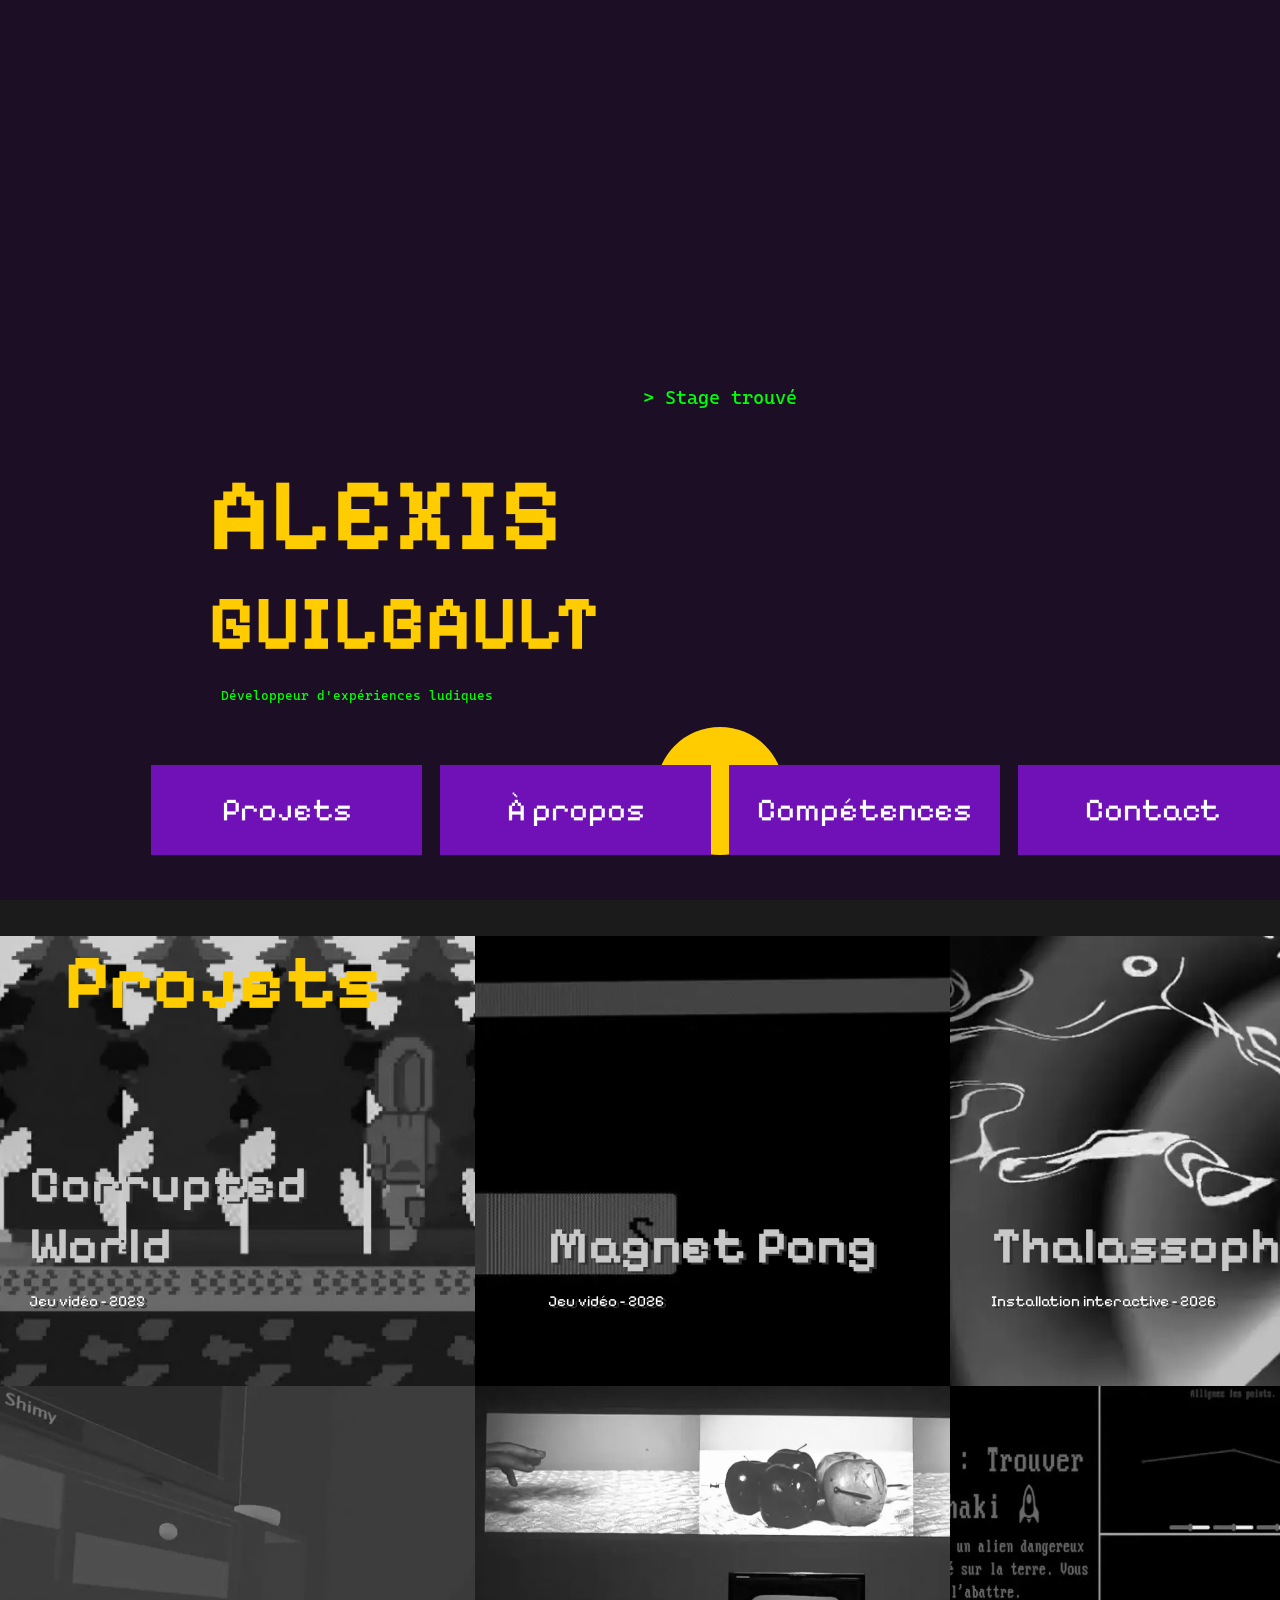
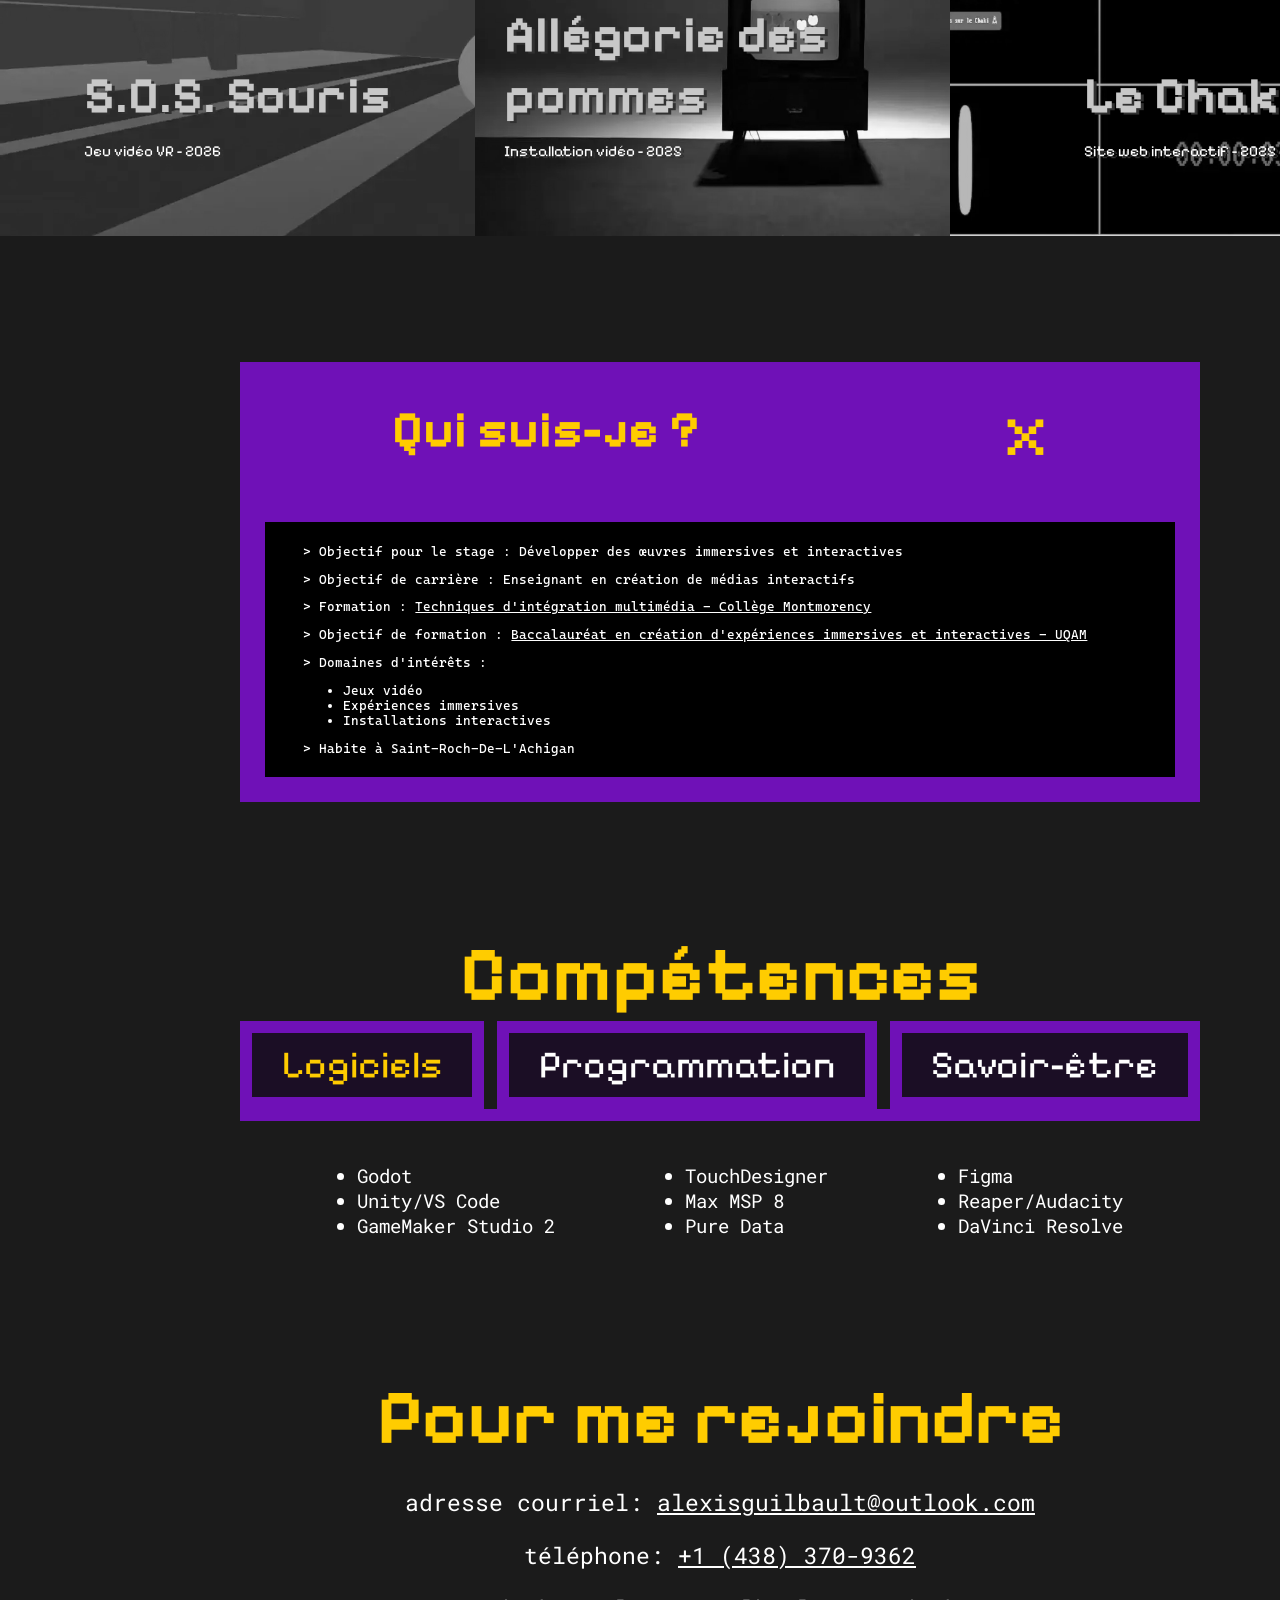
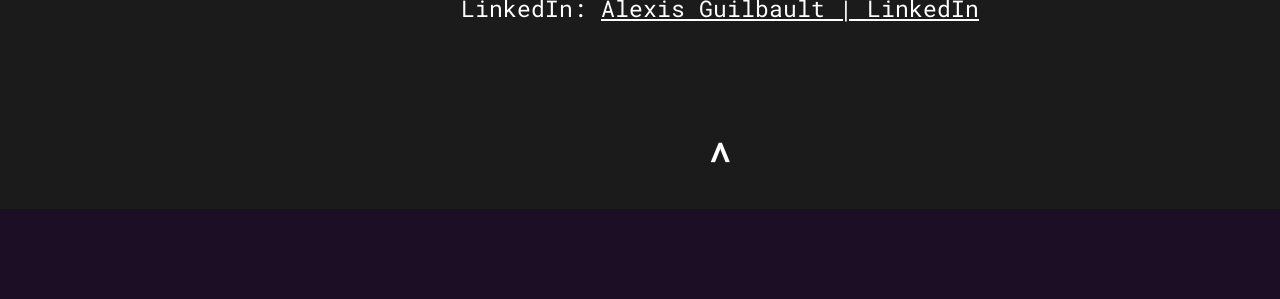
<file: index.html>
<!DOCTYPE html>
<html lang="en">
<head>
    <meta charset="UTF-8">
    <meta name="viewport" content="width=device-width, initial-scale=1.0">
    <link rel="stylesheet" href="./css/base.css">
    <title>Alexis Guilbault</title>
    <style>
    @import url('https://fonts.googleapis.com/css2?family=Cascadia+Mono:ital,wght@0,200..700;1,200..700&family=Pixelify+Sans:wght@400..700&family=Roboto+Mono:ital,wght@0,100..700;1,100..700&display=swap');
    </style>
</head>

<body>
    <div class="loading_bar"></div>
    <header id="header">
        <div class="mouse-ball desktop"></div>
        <p class="text-green"><span id="trait">> </span>Stage trouvé</p>
        <div>
            <h1><a href="https://www.youtube.com/watch?v=MB0UIjvyME4" target="_blank">ALEXIS <span class="nom">GUILBAULT</span></a></h1>
            <p><small>Développeur d'expériences ludiques</small></p>
        </div>
        <nav>
            <ul>
                <li><a href="#projets">Projets</a></li>
                <li><a href="#a-propos">À propos</a></li>
                <li class="mobile"><a href="#competence-mobile">Compétences</a></li>
                <li class="desktop"><a href="#competence-desktop">Compétences</a></li>
                <li><a href="#contact">Contact</a></li>
            </ul>
        </nav>
    </header>
    <main>
        <section id="projets">
            <h2>Projets</h2>
        </section>
        <section id="a-propos">
            <div class="terminal-header">
                <h2>Qui suis-je ?</h2>
                <p class="desktop" id="x">x</p>
            </div>
            <div class="terminal-body">
                <p>> Objectif pour le stage : Développer des œuvres immersives et interactives</p>
                <p>> Objectif de carrière : Enseignant en création de médias interactifs</p>
                <p>> Formation : <a href="https://www.cmontmorency.qc.ca/programmes/nos-programmes-detudes/techniques/techniques-dintegration-multimedia/grille-de-cours/" target="_blank">Techniques d'intégration multimédia - Collège Montmorency</a></p>
                <p>> Objectif de formation : <a href="https://etudier.uqam.ca/programme?code=6608" target="_blank">Baccalauréat en création d'expériences immersives et interactives - UQAM</a></p>
                <p>
                    > Domaines d'intérêts :
                    <ul>
                        <li>Jeux vidéo</li>
                        <li>Expériences immersives</li>
                        <li>Installations interactives</li>
                    </ul>
                </p>
                <p>> Habite à Saint-Roch-De-L'Achigan</p>
            </div>
        </section>
        <section class="mobile" id="competence-mobile">
            <h2>Compétences</h2>
            <details>
                <summary>
                    <h3>Logiciels</h3>
                </summary>
                <ul>
                        <li>Godot</li>
                        <li>Unity/VS Code</li>
                        <li>GameMaker Studio 2</li>
                        <li>TouchDesigner</li>
                        <li>Max MSP 8</li>
                        <li>Pure Data</li>
                        <li>Figma</li>
                        <li>Reaper/Audacity</li>
                        <li>DaVinci Resolve</li>
                    </ul>
            </details>
            <details>
                <summary>
                    <h3>Programmation</h3>
                </summary>
                <ul>
                        <li>JavaScript</li>
                        <li>Python</li>
                        <li>GameMaker Language (GML)</li>
                        <li>GDScript</li>
                        <li>C</li>
                        <li>C#</li>
                    </ul>
            </details>
            <details>
                <summary>
                    <h3>Savoir-être</h3>
                </summary>
                <ul>
                        <li>Débrouillardise</li>
                        <li>Créativité</li>
                        <li>Organisation</li>
                        <li>Ponctualité</li>
                        <li>Gestion du stress</li>
                        <li>Écoute active</li>
                    </ul>
            </details>
        </section>
        <section class="desktop" id="competence-desktop">
            <h2>Compétences</h2>
            <div class="tabs">
                <div class="boutons">
                    <button class="bouton selected">Logiciels</button>
                    <button class="bouton">Programmation</button>
                    <button class="bouton">Savoir-être</button>
                </div>
                <div id="logiciel">
                    <ul>
                        <li>Godot</li>
                        <li>Unity/VS Code</li>
                        <li>GameMaker Studio 2</li>
                    </ul>
                    <ul>
                        <li>TouchDesigner</li>
                        <li>Max MSP 8</li>
                        <li>Pure Data</li>
                    </ul>
                    <ul>
                        <li>Figma</li>
                        <li>Reaper/Audacity</li>
                        <li>DaVinci Resolve</li>
                    </ul>
                </div>
                <div id="programmation" class="hidden">
                    <ul>
                        <li>JavaScript</li>
                        <li>Python</li>
                        <li>GameMaker Language (GML)</li>
                    </ul>
                    <ul>
                        <li>GDScript</li>
                        <li>C</li>
                        <li>C#</li>
                    </ul>
                </div>
                <div id="savoir-etre" class="hidden">
                    <ul>
                        <li>Débrouillardise</li>
                        <li>Créativité</li>
                        <li>Organisation</li>
                    </ul>
                    <ul>
                        <li>Ponctualité</li>
                        <li>Gestion du stress</li>
                        <li>Écoute active</li>
                    </ul>
                </div>
            </div>
        </section>
        <section id="contact">
            <h2>Pour me rejoindre</h2>
            <p class="identifiants__text">adresse courriel: <a href="mailto:alexisguilbault@outlook.com">alexisguilbault@outlook.com</a></p>
            <p class="identifiants__text">téléphone: <a href="tel:4383709362">+1 (438) 370-9362</a></p>
            <p class="identifiants__text">LinkedIn: <a href="https://ca.linkedin.com/in/alexis-guilbault-2825652b4" target="_blank">Alexis Guilbault | LinkedIn</a></p>
        </section>
    </main>
    <footer>
        <p><a href="#header">^</a></p>
        <div class="footer-square"></div>
    </footer>
    <script src="./js/main.js"></script>
    <script src="./js/data.js"></script>
</body>
</html>
</file>
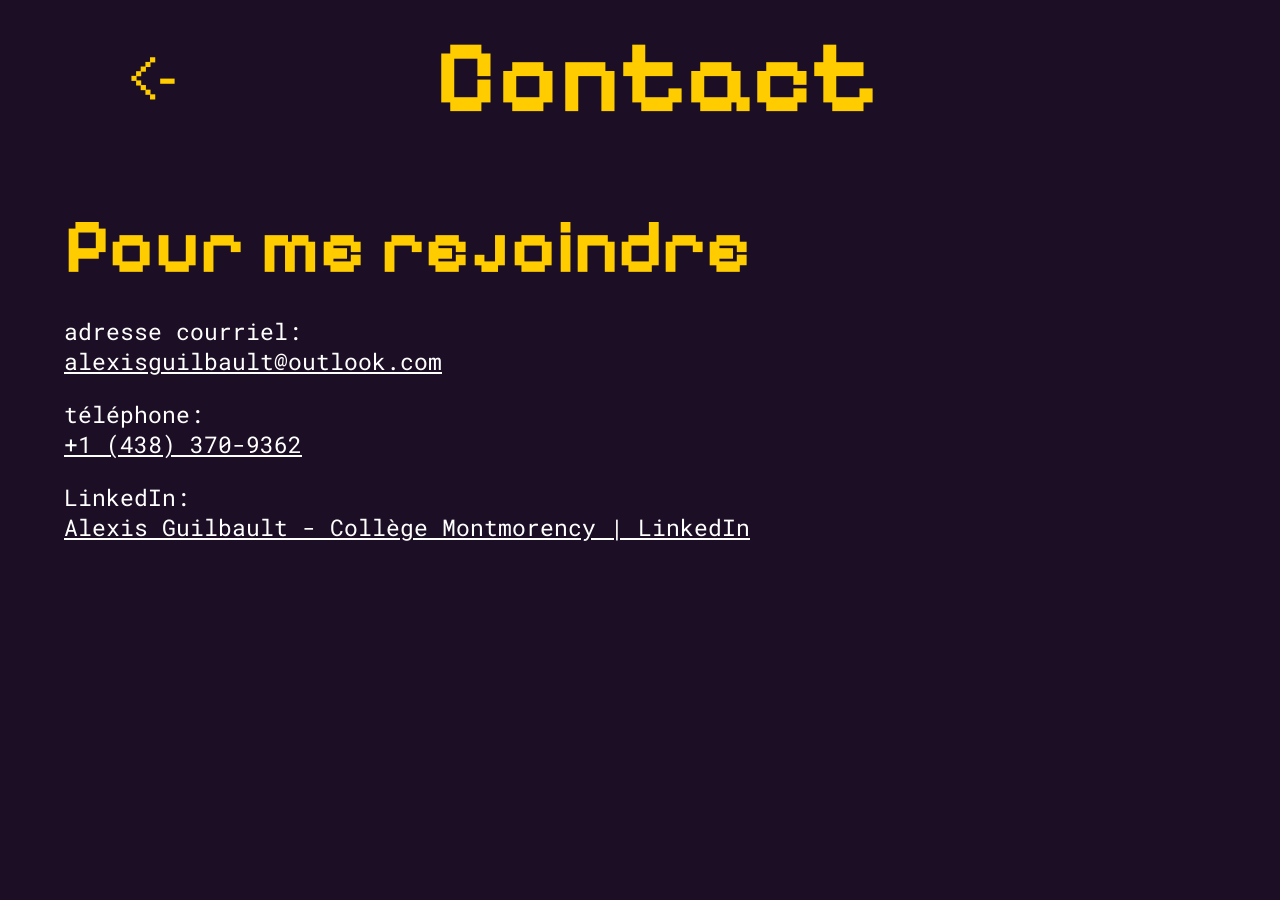
<file: contact.html>
<!-- Page archivée -->
<!DOCTYPE html>
<html lang="fr">
<head>
    <meta charset="UTF-8">
    <meta name="viewport" content="width=device-width, initial-scale=1.0">
    <link rel="stylesheet" href="./css/base.css">
    <link rel="stylesheet" href="./css/composantes/formulaire.css">
    <title>Contactez Alexis Guilbault</title>
    <meta name="robots" content="noindex, nofollow">
    <style>
    @import url('https://fonts.googleapis.com/css2?family=Cascadia+Mono:ital,wght@0,200..700;1,200..700&family=Pixelify+Sans:wght@400..700&family=Roboto+Mono:ital,wght@0,100..700;1,100..700&display=swap');
    </style>
</head>
<body class="page-contact">
    <header class="header-contact">
        <a href="./index.html" class="back_arrow">&lt;-</a>
        <h1>Contact</h1>
    </header>
    <main class="contact-page">
        <section class="formulaire hidden" aria-labelledby="contact-title">
            <h2 id="contact-title" class="formulaire__title">Contactez-moi</h2>

            <form style="opacity: 0.2;" class="formulaire__form" action="#" method="post">
                <div class="formulaire__grid">
                    <div class="formulaire__field">
                        <label class="formulaire__label" for="prenom">Votre prénom</label>
                        <input class="formulaire__input" id="prenom" name="prenom" type="text" autocomplete="given-name" readonly>
                    </div>

                    <div class="formulaire__field">
                        <label class="formulaire__label" for="nom">Votre nom</label>
                        <input class="formulaire__input" id="nom" name="nom" type="text" autocomplete="family-name" readonly>
                    </div>

                    <div class="formulaire__field formulaire__field--full">
                        <label class="formulaire__label" for="email">Votre adresse courriel</label>
                        <input class="formulaire__input" id="email" name="email" type="email" autocomplete="email" readonly>
                    </div>

                    <div class="formulaire__field formulaire__field--full">
                        <label class="formulaire__label" for="message">Votre message</label>
                        <textarea class="formulaire__textarea" id="message" name="message" rows="8" readonly></textarea>
                    </div>
                </div>

                <button class="formulaire__button" type="submit">Envoyer</button>
            </form>
        </section>
        <section class="identifiants">
            <h2>Pour me rejoindre</h2>
            <p class="identifiants__text">adresse courriel:<br><a href="mailto:alexisguilbault@outlook.com">alexisguilbault@outlook.com</a></p>
            <p class="identifiants__text">téléphone:<br><a href="tel:4383709362">+1 (438) 370-9362</a></p>
            <p class="identifiants__text">LinkedIn:<br><a href="https://ca.linkedin.com/in/alexis-guilbault-2825652b4" target="_blank">Alexis Guilbault - Collège Montmorency | LinkedIn</a></p>
        </section>
    </main>
</body>
</html>
</file>
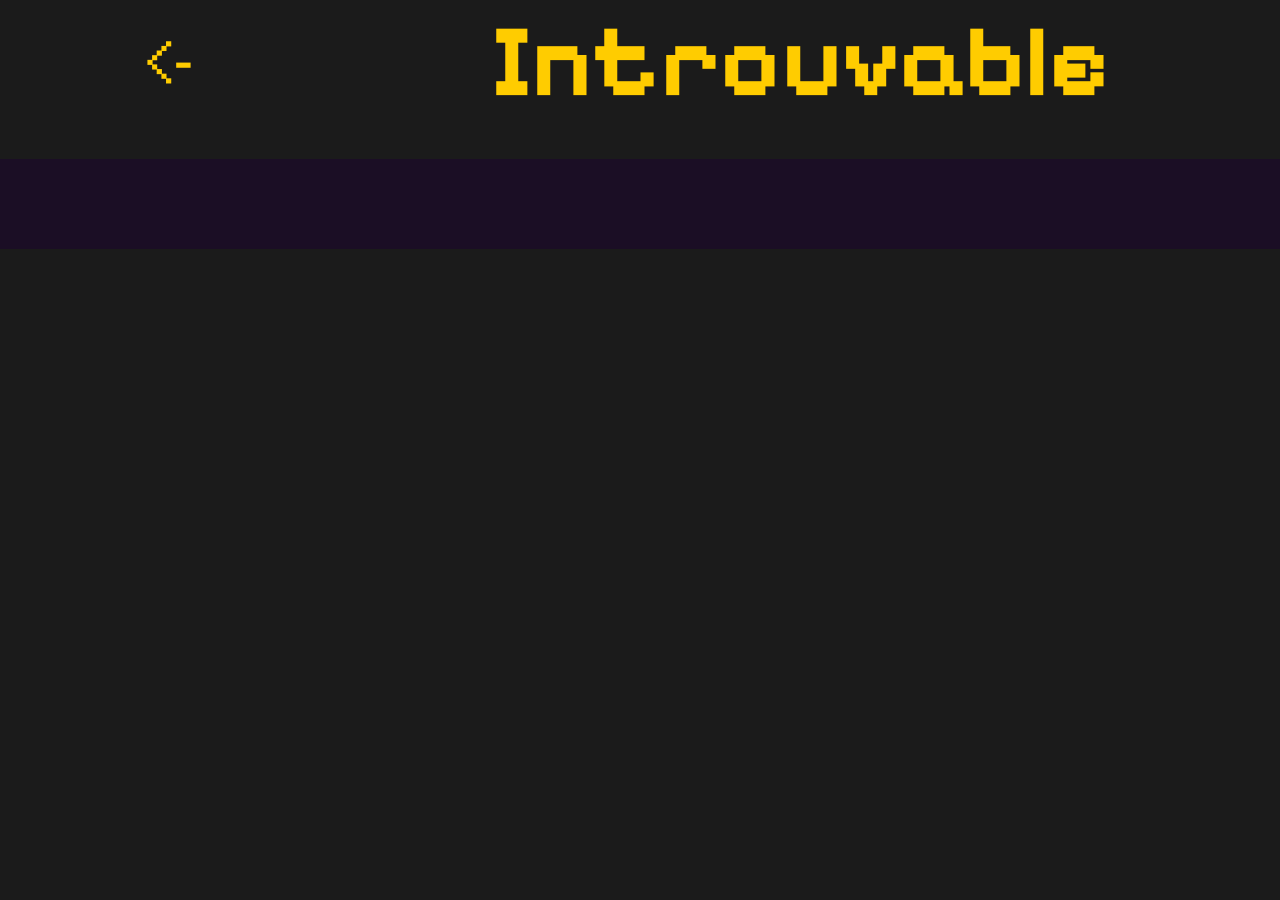
<file: projet.html>
<!doctype html>
<html lang="en">
  <head>
    <meta charset="UTF-8" />
    <meta name="viewport" content="width=device-width, initial-scale=1.0" />
    <link rel="stylesheet" href="./css/base.css" />
    <title>Projet</title>
    <style>
      @import url("https://fonts.googleapis.com/css2?family=Cascadia+Mono:ital,wght@0,200..700;1,200..700&family=Pixelify+Sans:wght@400..700&family=Roboto+Mono:ital,wght@0,100..700;1,100..700&display=swap");
    </style>
  </head>
  <body>
    <header class="header-project">
      <a href="./index.html" class="back_arrow">&lt;-</a>
      <h1>Projet</h1>
    </header>
    <main class="hidden project-main">
      <section class="video"></section>
      <section class="description-projet">
        <div class="description-projet_1">
          <p class="description-projet__paragraph"></p>
        </div>
        <div class="description-projet__roles">
          <h2>Mon rôle dans le projet :</h2>
          <ul></ul>
        </div>
        <div class="description-projet__credits hidden">
          <h2>Collaborateurs :</h2>
          <ul></ul>
        </div>
        <div class="description-projet__logiciels">
          <h2>Logiciels utilisés :</h2>
          <ul></ul>
        </div>
        <hr>
        <div class="processus_creation">
          <h2>Processus de création</h2>
          <h3>Conception</h3>
          <p>
            Pour débuter, j'ai commencé à faire du brainstorming. J'ai ainsi eu l'idée des raquettes-aimants, ainsi que l'idée du mode «frenzy», un mode plus
            rapide et stressant.<br><br>

            J'ai décidé assez tôt quel allait être l'esthétique du jeu: une esthétique néon et arcade. <br><br>

            J'ai ensuite dressé une liste des règles du jeu, et un schéma de navigation du jeu. <br><br>
            Peu après, j'ai fait des maquettes filaires pour la page-écran du jeu.
            <div class="images">
              <img src="./assets/images/image_pdc_1.png" alt="Maquette filaire du menu de sélection du mode de jeu">
              <img src="./assets/images/image_pdc_2.png" alt="Maquette filaire du menu principal">
              <img src="./assets/images/image_pdc_3.png" alt="Maquette filaire du jeu">
            </div>

            J'ai ensuite dressé une liste de médias (typographie, images, animations, musiques, effets sonores) et une liste de logiciels et de leurs fonctionnalités pour prouver la faisabilité du projet. <br><br>

            Finalement, j'ai dressé une liste d'échéances pour chaque étape du projet.
          </p>
          <h3>Création des médias</h3>
          <p>
            Premièrement, j'ai fait les images sur Figma en vectoriel. <br>
            <div class="images">
              <img src="./assets/images/image_pdc_4.png" alt="Capture d'écran des sprites sur Figma">
            </div>
            Ensuite, j'ai généré les effets sonores sur Jsfxr. <br><br>

            Finalement pour les médias, j'ai composé deux courtes musiques, dont une avec deux versions. La musique du menu, et la musique du jeu contenant une version normale et une version «frenzy».             
          </p>
          <h3>Programmation</h3>
          <p>
            J'ai commencé par importer les médias et créer visuellement les scènes. J'ai ensuite ajouté les textes ainsi que leurs interactions et formatages. <br><br>

            J'ai programmé la navigation du jeu, et ensuite les contrôles des joueurs (manette et clavier).  <br><br>

            Par la suite, j'ai développé le comportement du joueur ORDI et le comportement de la balle. <br><br>

            J'ai également programmé la différence entre le mode normal et le mode «frenzy».  <br><br>

            Finalement, j'ai programmé le système de points, le système de score, les animations et les mouvements de caméras. 
          </p>
          <h3>Contrôle qualité</h3>
          <p>
            Lorsque je me suis assuré que le jeu pouvait être joué en son entièreté sans interruption majeure, j'ai fait des séances de tests où j'ai dressé des listes sur le Word de conception du jeu de tous les bugs, les erreurs d'orthographe, les crashs, les freezes et les problèmes de balancement. Heureusement, il n'y a pas eu de crash ou de freeze.  <br><br>

            De plus, j'ai arrangé quelques problèmes en lien avec les sprites (alignement, centrage) et j'ai tenté d'optimiser la programmation.  <br><br>

            Vu l'échelle du projet assez petite, la liste n'était pas très longue. J'ai fait le contrôle qualité en une journée. 
          </p>
          <h3>Diffusion</h3>
          <p>Lorsque j'ai considéré avoir fini le projet, j'ai fait une vidéo démontrant le résultat et toutes les interactions possibles afin de documenter le projet. </p>
        </div>
      </section>
    </main>
    <footer>
      <div class="footer-square"></div>
    </footer>
    <script src="./js/data.js"></script>
    <script src="./js/project.js"></script>
    <script src="./data/data.json"></script>
  </body>
</html>
</file>
<file: css/base.css>
/* Configuration des fontes */
@font-face {
  .pixelify-sans-title {
    font-family: "Pixelify Sans", sans-serif;
    font-optical-sizing: auto;
    font-weight: 700;
    font-style: normal;
  }

  .cascadia-mono-terminal {
    font-family: "Cascadia Mono", sans-serif;
    font-optical-sizing: auto;
    font-weight: 400;
    font-style: normal;
  }

  .roboto-mono-text {
    font-family: "Roboto Mono", monospace;
    font-optical-sizing: auto;
    font-weight: 400;
    font-style: normal;
  }
}

* {
  box-sizing: border-box;
}

/* Configuration body (mobile) */

html {
  min-width: 323px;
  overflow-x: hidden; /* Cache le scroll horizontal */
}

body {
  text-align: center;
  background-color: #1b1b1b;
  margin: 0;
  display: flex;
  flex-direction: column;
  justify-content: space-between;
  align-items: center;
}

.desktop {
  display: none;
}

main {
  width: 100%;
  display: flex;
  flex-direction: column;
  align-items: center;
  gap: 5vh;
}

section {
  padding: 4vh 0;
}

/* Le flexbox en colonnes est appliqué au body et au main */

/* En-tête et titres de la page d'accueil */

.mouse-ball {
  position: absolute;
  width: 10vw;
  height: 10vw;
  background-color: #ffcc00;
  border-radius: 100%;
  z-index: 3;
}

/* Le z-index est appliqué à la balle pour qu'elle soit entre les éléments du header (5) et le fond du header (0) */

h1,
h2 {
  color: #ffcc00;
  font-family: "Pixelify Sans", sans-serif;
}

h1 {
  margin: 0;
  font-size: 24vw;
  & > a > span {
    font-size: 18vw;
  }
  & > a {
    color: #fc0;
    transition-duration: 400ms;
    transition-property: color;
    &:hover, &:focus-visible {
      color: #6f11b7;
    }
  }
}

h2 {
  font-size: 18vw;
}

h3 {
  font-size: 12vw;
  margin: 0;
}

/* Change la taille, la marge et les couleurs des titres */

header {
  display: flex;
  flex-direction: column;
  justify-content: flex-end;
  align-items: center;
  height: 100vh;
  width: 100%;
  background-color: #1b0e25;
  overflow: hidden;
  padding: 1vh;
  & small {
    font-family: "Cascadia Mono";
    color: #0f0;
    text-align: left;
    width: 100%;
    font-size: 5vw;
  }
  & > * {
    z-index: 5;
  }
}

/* Modifie le header, le petit texte de description à l'intérieur, et monte le z-index dans les éléments du header. */

header > p {
  padding: 0;
  font-family: "Cascadia Mono";
  font-size: 6vw;
  color: #00ff09;
}

nav > ul {
  margin: 0;
  display: flex;
  flex-direction: column;
  width: 100%;
  align-items: center;
  gap: 2vh;
  padding: 0;
  & > li {
    width: 60vw;
    height: 10vh;
    display: flex;
    justify-content: center;
    align-items: center;
    background-color: #6f11b7;
    transition-property: box-shadow;
    transition-duration: 500ms;
    & > a {
      color: #fff;
      text-decoration: none;
      font-size: 8vw;
    }
    &:hover, &:focus-visible {
      box-shadow: #ffcc00 1vw 1vw;
      & > a {
        color: #ffcc00;
      }
    }
  }
}

/* Au hover ou au focus, les boutons affichent un box shadow et changent leur couleur de texte. Sur mobile, ils affichent en colonnes. */

.bouton-nav {
  width: 60vw;
  height: 10vh;
  display: flex;
  justify-content: center;
  align-items: center;
  background-color: #6f11b7;
  transition-property: box-shadow;
  transition-duration: 500ms;
  & > a {
    color: #fff;
    text-decoration: none;
    font-size: 4vw;
  }
  &:hover, &:focus-visible {
    box-shadow: #ffcc00 1vw 1vw;
    & > a {
      color: #ffcc00;
    }
  }
}
/* Semi-composante des boutons. Agit comme les li plus haut, mais pour la page projet. */

a {
  text-decoration: none;
  font-family: "Pixelify Sans", sans-serif;
}

/* Section projets */
#projets {
  display: flex;
  flex-direction: column;
  justify-content: center;
  align-items: stretch;
  width: 100%;
  & > a {
    display: flex;
    flex-direction: column;
    justify-content: center;
    align-items: center;
    text-decoration: none;
    text-align: center;
    color: #fff;
    height: 30vh;
    width: 100%;
    transition-property: background-color;
    transition-duration: 250ms;
    & > div > p {
      font-size: 6vw;
    }
    & > div > h3 {
      font-size: 12vw;
    }
  }
}
/* Ajoute une transition du background-color qui dure 250 millisecondes. */

/* Contenu de la carte */
.project-card__content {
    inset: 0;
    display: flex;
    flex-direction: column;
    justify-content: flex-end;
    padding: 1rem;
}

/* Section à propos */
#a-propos {
  display: flex;
  flex-direction: column;
  align-items: center;
  justify-content: center;
  padding: 5vh 0;
}

.terminal-header {
  width: 90vw;
  padding: 0;
  display: flex;
  justify-content: center;
  align-items: center;
  background-color: #6f11b7;
  & > h2 {
    margin: 0;
  }
}

.terminal-body {
  font-family: "Cascadia Mono";
  color: #fff;
  background-color: #000;
  width: 90vw;
  padding: 1vh 5vw;
  text-align: left;
  font-size: 5vw;
  border: 2vw solid #6f11b7;
  & > p > a {
    font-family: "Cascadia Mono";
    color: #fff;
    text-decoration: underline;
    transition-duration: 200ms;
    transition-property: color;
    &:hover, &:focus-visible {
      color: #ffcc00;
    }
  }
}
/* Fait que les liens changent de couleur lors du hover dans le faux-terminal. */

/* Section compétences */
#competence-mobile {
  width: 100%;
  display: flex;
  flex-direction: column;
  align-items: center;
  & > h2 {
    font-size: 14vw;
  }
}

summary {
  width: 100%;
  color: #ffcc00;
  background-color: #1b0e25;
  border: 2vw solid #6f11b7;
  height: 10vh;
  display: flex;
  justify-content: center;
  align-items: center;
  margin-bottom: 2.5vh;
  & > h3 {
    font-family: "Pixelify Sans", sans-serif;
    display: inline;
    font-size: 6vw;
  }
}

details {
  width: 85vw;
  color: #fff;
  font-size: 6vw;
  font-family: "Roboto Mono";
  & > ul {
    display: flex;
    flex-direction: column;
    gap: 1vh;
    list-style: none;
    padding: 0;
  }
}

/* Pied de page */
footer {
  padding-top: 3vh;
  width: 100%;
}

.contact-link {
  font-size: 12vw;
  color: #ffcc00;
  transition-property: color text-shadow;
  transition-duration: 500ms;
  &:hover, &:focus-visible {
    color: #6f11b7;
    text-shadow: 0.25vw 0.25vw 0 #fc0;
  }
}

footer > p > a {
  font-family: "Roboto Mono", monospace;
  font-size: 10vw;
  margin: 0;
  color: #fff;
  transition-property: color text-shadow;
  transition-duration: 500ms;
  &:hover, &:focus-visible {
    color: #6f11b7;
    text-shadow: 0.25vw 0.25vw 0 #fc0;
  }
}

.footer-square {
  height: 5vh;
  background-color: #1b0e25;
}

/* TABLETTE - 635px */
@media screen and (min-width: 635px) {
  /* Configuration body (tablette) */
  html {
    min-width: 768px;
  }

  main {
    width: 100%;
  }

  .desktop {
    display: none !important; /* Important est utilisé pour s'assurer que le display:none soit pas overridden par un display:flex. */
  }

  /* En-tête et titres de la page d'accueil */
  h1 {
    margin: 0;
    font-size: 18vw;
    & > a > span {
      font-size: 12vw;
    }
  }

  h2 {
    margin: 2vh;
    font-size: 12vw;
  }

  h3 {
    font-size: 8vw;
  }

  header {
    width: 100%;
    & small {
      font-size: 2.5vw;
    }
  }

  header > p {
    padding: 0;
    margin: 0;
    font-size: 3.5vw;
  }
  /* Adaptation des tailles de fontes */

  nav > ul {
    margin: 0;
    padding: 0;
    & > li {
      display: flex !important;
      height: 9vh;
      & > a {
        font-size: 8vw;
      }
    }
  }

  /* Section projets */
  #projets {
    & > a {
      height: 50vh;
      & > div > p {
        font-size: 4vw;
      }
      & > div > h3 {
        font-size: 8vw;
      }
    }
  }

  /* Section à propos */
  #a-propos {
    padding: 3vh 0;
  }

  .terminal-header {
    justify-content: space-around;
    & > p {
      font-family: "Pixelify Sans";
      color: #ffcc00;
      font-size: 8vw;
    }
  }

  .terminal-body {
    padding: 1vh 0;
    text-align: left;
    font-size: 3vw;
    border: 2vw solid #6f11b7;
  }

  summary {
    width: 100%;
    height: 15vh;
    display: flex;
    justify-content: center;
    align-items: center;
    margin-bottom: 2.5vh;
    & > h3 {
      font-family: "Pixelify Sans", sans-serif;
      display: inline;
      font-size: 6vw;
    }
  }

  details {
    width: 85vw;
    color: #fff;
    font-size: 2.5vw;
    font-family: "Roboto Mono";
    & > ul {
      display: flex;
      flex-direction: column;
      gap: 1vh;
      list-style: none;
      padding: 0;
    }
  }

  /* Section compétences */
  #competence-desktop {
    width: 100%;
    display: flex;
    flex-direction: column;
    align-items: center;
    & > h2 {
      font-size: 14vw;
    }
  }

  /* Pied de page */
  footer {
    padding-top: 3vh;
    width: 100%;
  }

  .contact-link {
    font-size: 10vw;
  }

  footer > p > a {
    font-size: 8vw;
    margin: 0;
  }

  .footer-square {
    height: 10vh;
  }
}

/* DESKTOP - 1024px */
@media screen and (min-width: 1024px) {
  /* Configuration body (desktop) */
  html {
    min-width: 1024px;
  }

  .desktop {
    display: block !important;
  }

  .mobile {
    display: none !important;
  }

  /* En-tête et titres de la page d'accueil */
  h1 {
    width: 80vw;
    text-align: left;
    font-size: 12vw;
    & span {
      display: block;
      font-size: 6vw;
    }
  }

  h2 {
    margin: 0;
    font-size: 6vw;
  }

  h3 {
    font-size: 2.5vw;
  }

  header {
    justify-content: flex-end;
    align-items: center;
    gap: 5vh;
    padding-bottom: 5vh;
    & small {
      text-align: left;
      display: inline-block;
      width: 100%;
      padding-left: 3vw;
      font-size: 1.5vw;
    }
  }

  header > p {
    margin: 0;
    font-size: 2vw;
  }

  nav {
    width: 80%;
  }

  nav > ul {
    flex-direction: row;
    justify-content: center;
    & > li,
    > li.desktop {
      display: flex !important;
      height: 10vh;
      width: 30%;
      & > a {
        font-size: 2.5vw;
      }
    }
  }

  /* Section projets */
  #projets {
    width: 100%;
    flex-direction: row;
    justify-content: flex-start;
    flex-wrap: wrap;
    & > h2 {
      position: absolute;
      left: 5vw;
      z-index: 1;
    }
    & > a {
      justify-content: flex-end;
      overflow: hidden;
      text-align: left;
      height: 50vh;
      width: 33%;
      transform: scale(1);
      transition-property: transform;
      transition-duration: 100ms;
      padding: 1vw;
      padding-bottom: 5vh;
      z-index: 0;
      &:hover, &:focus-visible {
        transform: scale(1.1);
        z-index: 1;
      }
      & > div {
        height: 20vh;
        & > p {
          font-size: 1.2vw;
        }
        & > h3 {
          font-size: 4vw;
        }
      }
    }
  }

  /* Section à propos */
  #a-propos {
    padding: 5vh 0;
  }

  .terminal-header {
    width: 75vw;
    height: 15vh;
    justify-content: space-around;
    & > p {
      font-size: 6vw;
      margin: 0;
    }
  }

  .terminal-body {
    width: 75vw;
    padding: 1vh 3vw;
    text-align: left;
    font-size: 1.5vw;
    border: 2vw solid #6f11b7;
  }

  /* Section compétences */
  #competence-desktop {
    width: 75vw;
    display: flex;
    flex-direction: column;
    align-items: flex-start;
    & > h2 {
      font-size: 6vw;
      margin: 0;
    }
  }

  .tabs {
    width: 100%;
    display: flex;
    flex-direction: column;
    justify-content: center;
    align-items: center;
    gap: 2vw;
    & > .boutons {
      width: 100%;
      display: flex;
      justify-content: space-evenly;
      align-items: flex-end;
      border-bottom: 1vw solid #6f11b7;
      gap: 1vw;
      & > button {
        font-family: "Pixelify Sans", sans-serif;
        font-size: 3vw;
        padding: 1vh 1vw;
        flex-grow: 1;
        background-color: #1b0e25;
        border: 1vw solid #6f11b7;
        color: #fff;
        &.selected {
          color: #ffcc00;
        }
      }
    }
    & div {
      width: 100%;
      display: flex;
      flex-direction: row;
      gap: 1vw;
      justify-content: space-evenly;
      align-items: flex-start;
    }
    & > ul {
      display: flex;
      flex-direction: column;
      gap: 2vh;
    }
    & li {
      font-family: "Roboto Mono", monospace;
      font-size: 2vw;
      color: #fff;
      text-align: left;
    }
  }

  /* Pied de page */
  footer {
    padding-top: 3vh;
    width: 100%;
  }

  .contact-link {
    font-size: 6vw;
  }

  footer > p > a {
    font-size: 6vw;
    margin: 0;
  }

  .footer-square {
    height: 10vh;
  }
}

.hidden {
  display: none !important;
}

/* PAGE CONTACT */
.page-contact {
  display: flex;
  flex-direction: column;
  justify-content: flex-start;
  align-items: center;
  height: 100vh;
  width: 100vw;
  background-color: #1b0e25;
}

.header-contact,
.header-project {
  height: 20vh;
  width: 80%;
  display: flex;
  flex-direction: row;
  justify-content: space-between;
  font-size: 8vw;
  padding: 0;
  padding-bottom: 1vh;
  background-color: #00000000;
  & > h1 {
    font-size: 8vw;
    width: 70%;
  }
  & > a {
    color: #ffcc00;
    text-decoration: none;
  }
}

/* Vu leur forme similaire, applique les styles à la page contact et à la page projet. */

.contact-page {
  display: flex;
  flex-direction: row;
  align-items: flex-start;
  justify-content: center;
  gap: 1vw;
  height: 90vh;
  width: 90%;
}

.formulaire {
  width: 66%;
  height: 90%;
}
.identifiants {
  flex-grow: 1;
  text-align: left;
  font-family: "";
  width: 33%;
}

.identifiants__text {
  color: #fff;
  font-family: "roboto mono";
  font-size: 1.8vw;
  & > a {
    color: #fff;
    font-family: "roboto mono";
    text-decoration: underline;
    transition-property: color;
    transition-duration: 300ms;
    &:hover {
      color: #fc0;
    }
  }
}

/* PAGE CONTACT - TABLETTE */
@media screen and (max-width: 1024px) {
  .header-contact, .header-project {
    height: 20vh;
    width: 100%;
    justify-content: center;
    & > h1 {
      font-size: 10vw;
      width: 70%;
    }
    & > a {
      font-size: 5vw;
    }
  }

  .contact-page {
    height: 85vh;
    width: 80%;
    flex-direction: column;
    justify-content: flex-start;
    align-items: center;
  }

  .formulaire {
    width: 100%;
    height: 85%;
    & > h2 {
      display: none;
    }
  }

  .identifiants {
    width: 100%;
    text-align: center;
    & > h2 {
      font-size: 8vw;
    }
  }

  .identifiants__text {
    font-size: 4vw;
  }
}

/* PAGE CONTACT - MOBILE */
@media screen and (max-width: 768px) {
  .header-contact, .header-project {
    height: 20vh;
    width: 100%;
    justify-content: center;
    & > h1 {
      font-size: 13vw;
      width: 80%;
    }
    & > a {
      font-size: 6vw;
    }
  }

  .contact-page {
    width: 90%;
    flex-direction: column;
    justify-content: flex-start;
    align-items: center;
  }

  .formulaire {
    width: 100%;
    height: 90%;
    & > h2 {
      display: none;
    }
  }

  .identifiants {
    width: 100%;
    text-align: center;
    & > h2 {
      font-size: 12vw;
      margin-bottom: 1.5rem;
    }
  }

  .identifiants__text {
    font-size: 5vw;
    & > a {
      font-size: 5vw;
    }
  }
}

/* Page projet - DESKTOP */
.project-main {
  width: 80%;
  text-align: left;
}

.video {
  display: flex;
  flex-direction: column;
  align-items: center;
  gap: 2vh;
  padding-top: 5vh;
}

.description-projet {
  display: flex; 
  flex-direction: column;
  align-items: flex-start;
  color: #fff;
  font-family: 'Roboto Mono';
  font-size: 1.5vw;
  padding-top: 5vh;
}

div > h2 {
  font-size: 5vw;
}

div > h3 {
  font-size: 3vw;
  color: #fc0;
  font-family: 'Pixelify Sans';
}

hr {
  width: 100%;
}

.processus_creation {
  padding: 1.5vw;
}

.images {
  width: 100%;
  display: flex;
  flex-direction: column;
  align-items: stretch;
  justify-content: center;
  & > img {
      display: block;
      width: 100%;
      padding-bottom: 2vh;
  }
}

/* PAGE PROJET - MOBILE */
@media screen and (max-width: 323px) {
  .description-projet {
    font-size: 6vw;
  }

  div > h2 {
    font-size: 9vw;
  }

  div > h3 {
    font-size: 8vw;
    color: #fc0;
    font-family: 'Pixelify Sans';
  }

  .images {
    width: 80%;
    display: flex;
    flex-direction: column;
    align-items: stretch;
    justify-content: center;
  }
}

/* PAGE PROJET - TABLETTE */
@media screen and (max-width: 768px) {
  .header-project {
    height: 20%;
  }

  .description-projet {
    width: 100%;
    font-size: 3vw;
  }

  div > h2 {
    font-size: 8vw;
  }

  div > h3 {
    font-size: 5vw;
    color: #fc0;
    font-family: 'Pixelify Sans';
  }

  .images {
    width: 100%;
    display: flex;
    flex-direction: column;
    align-items: stretch;
    justify-content: center;
  }
}

/* PAGE PROJET - ÉCRAN LARGE */
@media screen and (min-width: 1280px) {
  .header-project {
    height: 20%;
  }

  .bouton-nav {
    width: 100%;
    justify-content: center;
    text-align: center;
    &>a {
      font-size: 4vw;
      width: 100%;
    }
  }

  .description-projet {
    width: 100%;
    font-size: 1.5vw;
  }

  div > h2 {
    font-size: 4vw;
  }

  div > h3 {
    font-size: 3vw;
    color: #fc0;
    font-family: 'Pixelify Sans';
  }

  /* Page d'acceuil */
  /* Configuration body (desktop) */
  html {
    min-width: 1440px;
  }
  /* En-tête et titres de la page d'accueil */
  h1 {
    font-size: 8vw;
    & > a > span {
      font-size: 6vw;
    }
  }

  h2 {
    font-size: 6vw;
  }

  header {
    & small {
      padding-left: 1vw;
      font-size: 1vw;
    }
  }

  header > p {
    margin: 0;
    font-size: 1.5vw;
  }

  nav {
    width: 80%;
  }

  /* Section à propos */
  #a-propos {
    padding: 5vh 0;
  }

  .terminal-header {
    width: 75vw;
    height: 15vh;
    justify-content: space-around;
    & > p {
      font-size: 6vw;
      margin: 0;
    }
  }

  .terminal-body {
    width: 75vw;
    padding: 1vh 3vw;
    text-align: left;
    font-size: 1vw;
    border: 2vw solid #6f11b7;
  }

  /* Section compétences */
  .tabs {
    & li {
      font-size: 1.5vw;
    }
  }

  .contact-link {
    font-size: 4vw;
  }

  footer > p > a {
    font-size: 4vw;
    margin: 0;
  }

  .footer-square {
    height: 10vh;
  }
}

/* Animation barre de défilement CSS */
.loading_bar {
  z-index: 10;
  position: fixed;
  top: 0;
  left: 0;
  width: 100vw;
  height: 0.5vh;
  background: #0f0;
  transform-origin: left;
  transform: scaleX(0);
}

@keyframes grow {
  to { transform: scaleX(1); }
}

.loading_bar {
  animation: grow linear;
  animation-timeline: scroll();
}

/* Animation pris des notes de cours. Créé une animation nommée grow qui s'anime au défilement.  */

.back_arrow {
  font-size: 4vw;
  transition-property: all;
  transition-duration: 300ms;
  &:hover {
    color: #6f11b7;
    text-shadow: 0.25vw 0.25vw #ffcc00;
  }
}
</file>
<file: css/composantes/formulaire.css>
:root {
  --formulaire-fond: #1d2024;
  --formulaire-surface: #2a2d30;
  --formulaire-input: #d9d9d9;
  --formulaire-texte: #ffcc00;
  --formulaire-bouton: #6f11b7;
  --formulaire-bouton-ombre: #2a0d38;
  --formulaire-texte-noir: #1b1b1b;
}

.formulaire {
  background: rgba(15, 18, 20, 0.96);
  border-radius: 1.75rem;
  padding: clamp(1.25rem, 2vw, 2rem) clamp(1.5rem, 3vw, 2.5rem) 1.5rem;
  box-shadow: inset 0 0 0 2px rgba(255, 255, 255, 0.04);
}

.formulaire__title {
  margin: 0 0 2rem;
  color: var(--formulaire-texte);
  font-family: "Pixelify Sans", sans-serif;
  font-size: clamp(3rem, 7vw, 9rem);
  line-height: 0.9;
  letter-spacing: 0.04em;
  text-align: center;
  font-weight: 700;
}

.formulaire__form {
  display: flex;
  flex-direction: column;
  gap: 1.5rem;
}

.formulaire__grid {
  display: grid;
  grid-template-columns: repeat(2, minmax(0, 1fr));
  gap: 1.25rem 2rem;
}

.formulaire__field {
  display: flex;
  flex-direction: column;
  gap: 0.7rem;
}

.formulaire__field--full {
  grid-column: 1 / -1;
}

.formulaire__label {
  color: var(--formulaire-texte);
  font-family: "Pixelify Sans", monospace;
  font-size: clamp(1.1rem, 1.25vw, 2rem);
  line-height: 1.2;
  text-align: left;
}

.formulaire__input,
.formulaire__textarea {
  width: 100%;
  border: 0;
  background: var(--formulaire-input);
  color: var(--formulaire-texte-noir);
  font-family: "Pixelify Sans", monospace;
  font-size: 1.2rem;
  padding: 0.9rem 1rem;
  box-sizing: border-box;
}

.formulaire__input {
  min-height: 3.5rem;
}

.formulaire__textarea {
  min-height: 13rem;
  resize: vertical;
}

.formulaire__input:focus,
.formulaire__textarea:focus {
  outline: 2px solid var(--formulaire-bouton);
  outline-offset: 2px;
}

.formulaire__button {
  align-self: flex-start;
  border: 0;
  background: var(--formulaire-bouton);
  color: var(--formulaire-texte);
  font-family: "Pixelify Sans", sans-serif;
  font-size: clamp(2rem, 4vw, 4rem);
  font-weight: 700;
  line-height: 1;
  padding: 0.8rem 1.5rem 0.7rem;
  min-width: 14rem;
  cursor: pointer;
  box-shadow: 0.35rem 0.35rem 0 rgba(0, 0, 0, 0.35);
  transition: transform 0.2s ease, box-shadow 0.2s ease;
}

@media (max-width: 768px) {
  .formulaire__grid {
    grid-template-columns: 1fr;
    gap: 1rem;
  }

  .formulaire__button {
    width: 100%;
    align-self: stretch;
  }
}
</file>
